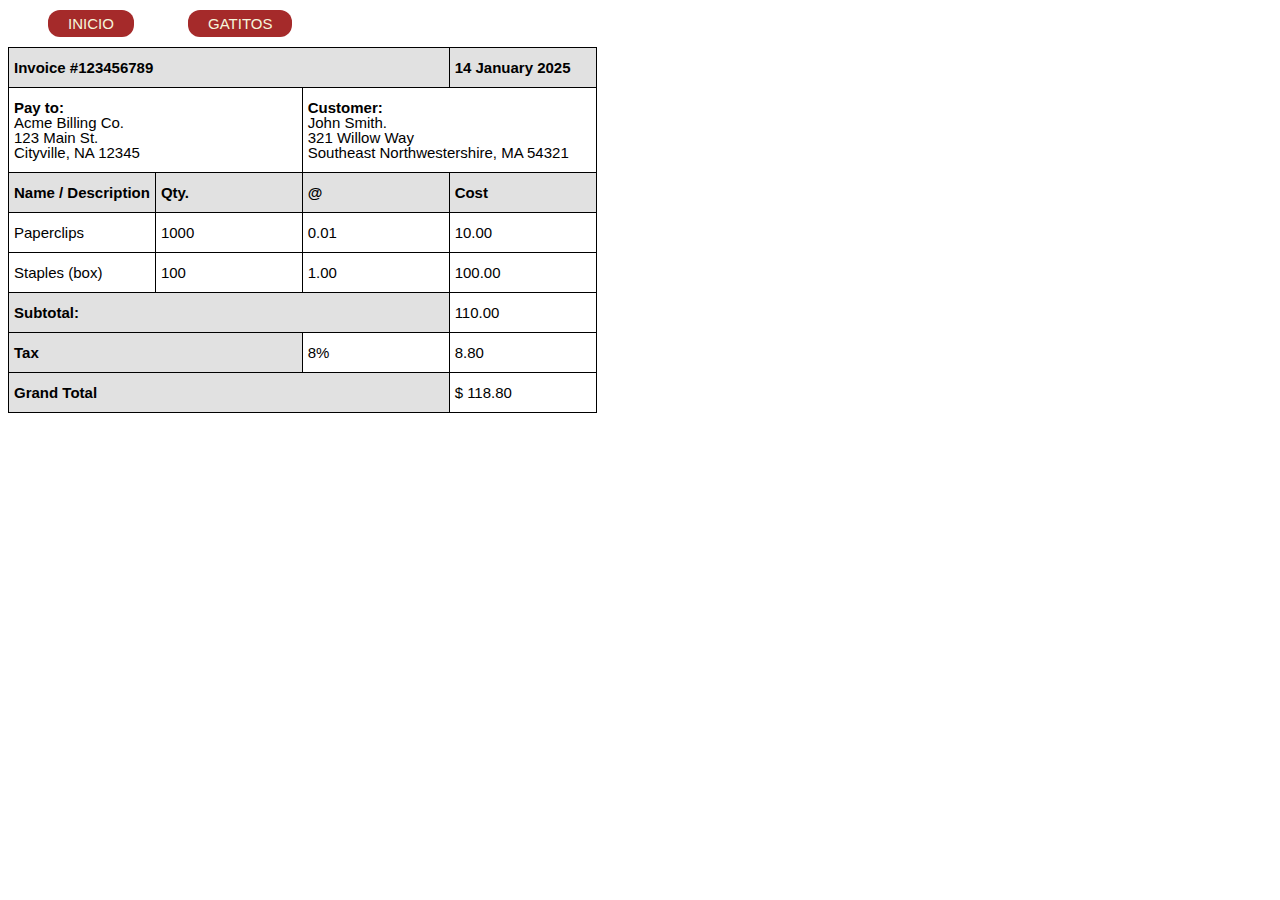
<file: index.html>
<!DOCTYPE html>
<html lang="en">

<head>
    <meta charset="UTF-8">
    <meta name="viewport" content="width=device-width, initial-scale=1.0">
    <title>Gimnasio El Gordo Gervasio</title>
    <link rel="stylesheet" href="style.css">
</head>

<body>
    <header>
        <nav>
            <ul>
                <li><a href="./index.html">INICIO</a></li>
                <li><a href="./gatitos.html">GATITOS</a></li>
            </ul>
        </nav>
    </header>
    <main>
        <table>
            <tr>
                <th colspan="3">Invoice #123456789</th>
                <th>14 January 2025</th>
            </tr>
            <tr>
                <td colspan="2">
                    <b>Pay to:</b><br>
                    Acme Billing Co.<br>
                    123 Main St.<br>
                    Cityville, NA 12345<br>
                </td>
                <td colspan="2">
                    <b>Customer:</b><br>
                    John Smith.<br>
                    321 Willow Way<br>
                    Southeast Northwestershire, MA 54321<br>
                </td>
            </tr>
            <tr>
                <th>Name / Description</th>
                <th>Qty.</th>
                <th>@</th>
                <th>Cost</th>
            </tr>
            <tr>
                <td>Paperclips</td>
                <td>1000</td>
                <td>0.01</td>
                <td>10.00</td>
            </tr>
            <tr>
                <td>Staples (box)</td>
                <td>100</td>
                <td>1.00</td>
                <td>100.00</td>
            </tr>
            <tr>
                <th colspan="3">Subtotal:</th>
                <td>110.00</td>
            </tr>
            <tr>
                <th colspan="2">Tax</th>
                <td>8%</td>
                <td>8.80</td>
            </tr>
            <tr>
                <th colspan="3">Grand Total</th>
                <td>$ 118.80</td>
            </tr>
        </table>
    </main>
</body>

</html>
</file>
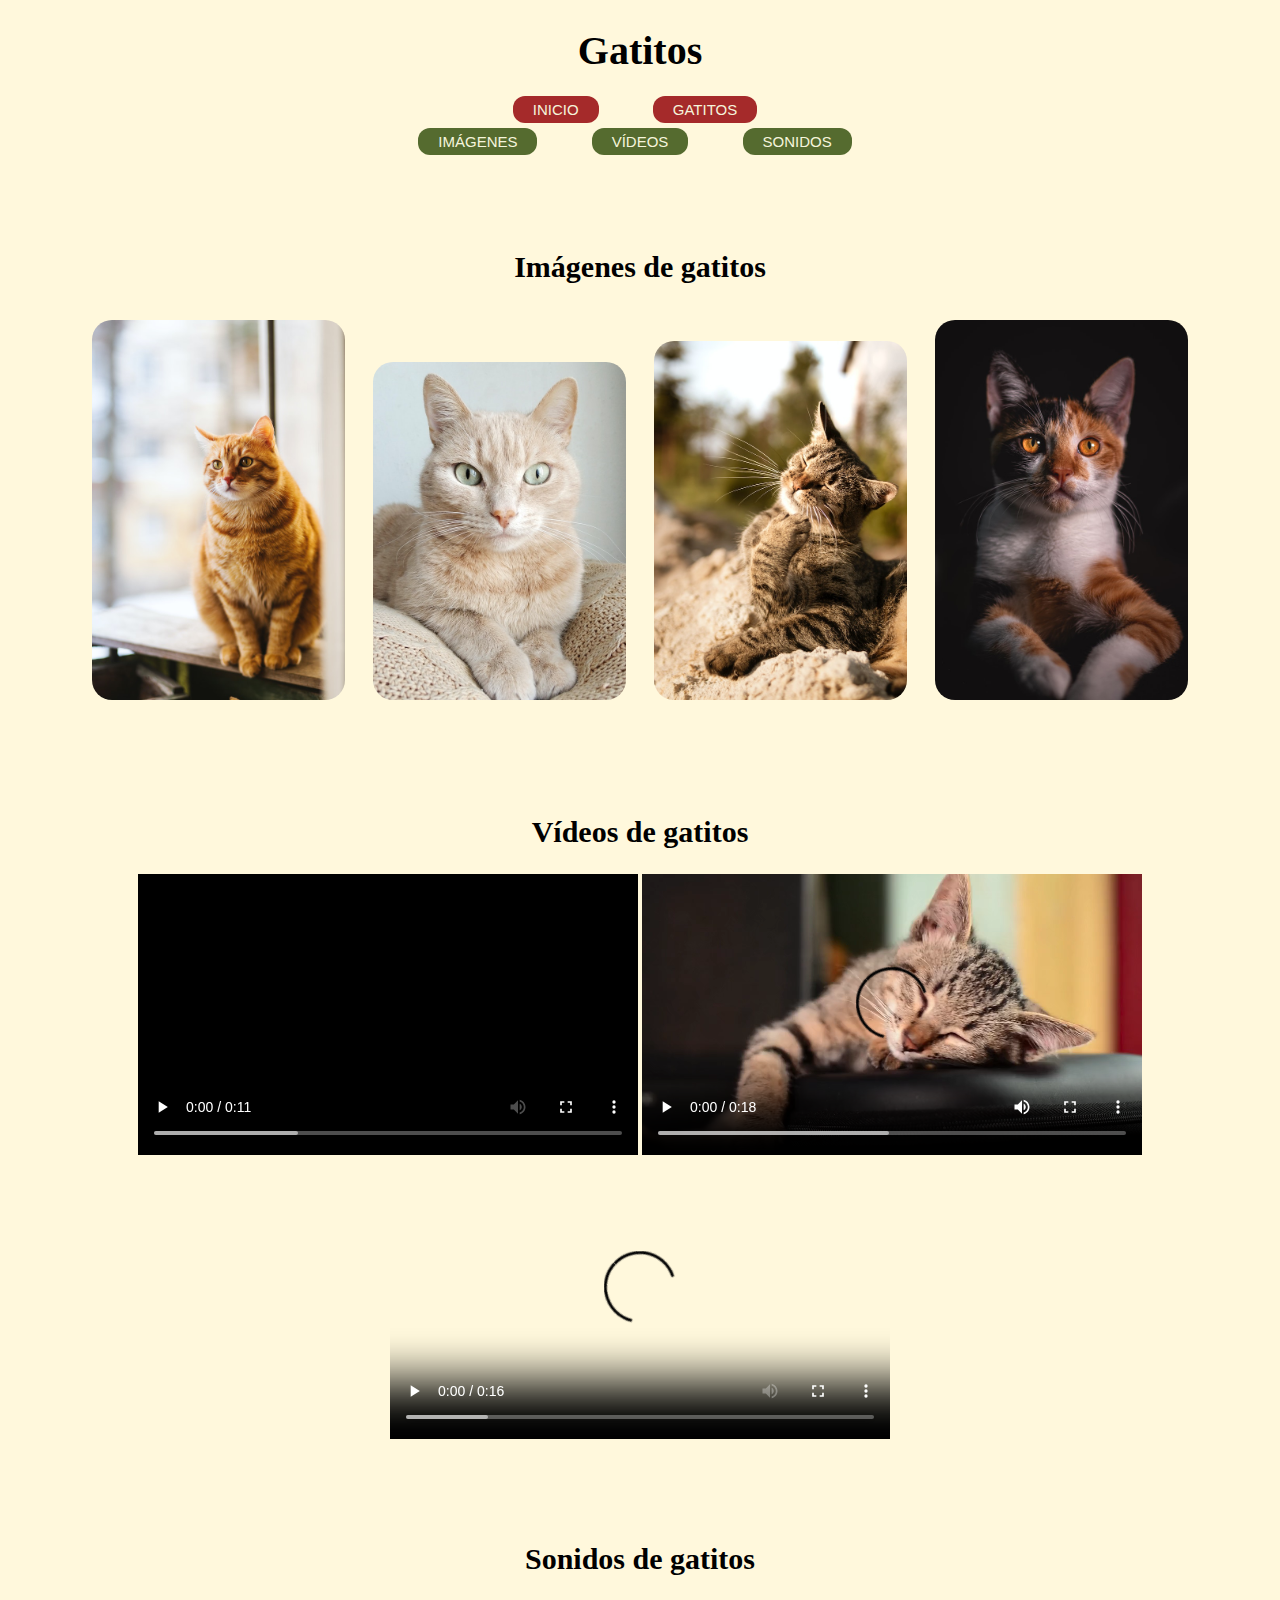
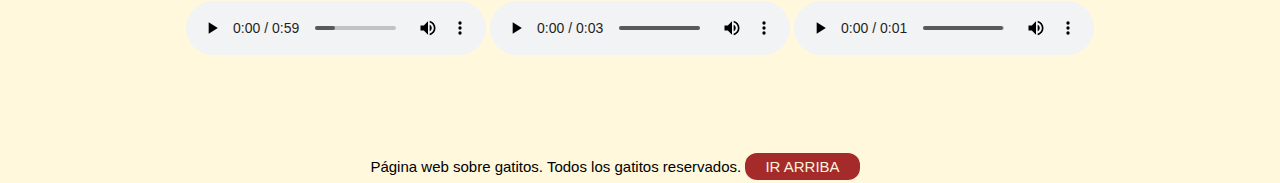
<file: gatitos.html>
<!DOCTYPE html>
<html lang="en">

<head>
    <meta charset="UTF-8">
    <meta name="viewport" content="width=device-width, initial-scale=1.0">
    <title>Gatitos</title>
    <link rel="stylesheet" href="style.css">
    <link rel="shortcut icon" href="./images/catfavicon.png" type="image/x-icon">
</head>

<body id="gatos">
    <header>
        <h1>Gatitos</h1>
        <nav class="gatos">
            <ul>
                <li><a href="./index.html">INICIO</a></li>
                <li><a href="./gatitos.html">GATITOS</a></li>
            </ul>
        </nav>
        <nav class="gatos" id="subenlaces">
            <ul>
                <li><a href="#imgGatos">IMÁGENES</a></li>
                <li><a href="#vidGatos">VÍDEOS</a></li>
                <li><a href="#audGatos">SONIDOS</a></li>
            </ul>
        </nav>
    </header>
    <main>
        <section id="imgGatos" class="gatos">
            <h2>Imágenes de gatitos</h2>
            <img src="./images/cat1.jpg" alt="Gato naranja posando">
            <img src="./images/cat2.jpg" alt="Gato blanco en sofá">
            <img src="./images/cat3.jpg" alt="Gato en una roca">
            <img src="./images/cat4.jpg" alt="Gato a oscuras">
        </section>
        <section id="vidGatos" class="gatos">
            <h2>Vídeos de gatitos</h2>
            <video src="./videos/cat1.mp4" width="500px" controls alt="Gato en vídeo" type="video/mp4"></video>
            <video src="./videos/cat2.mp4" width="500px" controls alt="Gato desperezandose" type="video/mp4"></video>
            <video src="./videos/cat3.mp4" width="500px" controls alt="Gato asustado" type="video/mp4"></video>
        </section>
        <section id="audGatos" class="gatos">
            <h2>Sonidos de gatitos</h2>
            <audio src="./audio/cat1.mp3" controls alt="Gato roncando"></audio>
            <audio src="./audio/cat2.mp3" controls alt="Gato roncando y mauyando"></audio>
            <audio src="./audio/cat3.mp3" controls alt="Gato mauyando"></audio>
        </section>
    </main>
    <footer>
        Página web sobre gatitos. Todos los gatitos reservados.
        <a id="irArriba" href="#top">IR ARRIBA</a>
    </footer>
</body>

</html>
</file>
<file: style.css>
* {
    font-family: Arial, Helvetica, sans-serif;
    font-size: 15px;
    text-align: left;
}

body#gatos {
    background-color: cornsilk;
}

nav > ul > li > a {
    text-decoration: none;
    color: beige;
}

nav > ul > li {
    text-decoration: none;
    list-style-type: none;
    display: inline;
    padding: 5px 20px 5px 20px;
    background-color: brown;
    border-radius: 12px;
    margin-right: 50px;
}

nav#subenlaces > ul > li {
    background-color:darkolivegreen;
}

#irArriba {
    text-decoration: none;
    display: inline;
    padding: 5px 20px 5px 20px;
    background-color: brown;
    color: beige;
    border-radius: 12px;
    margin-right: 50px;
}

h1, h2 {
    font-family:Georgia, 'Times New Roman', Times, serif;
    text-align: center;
}

h1 {
    font-size: 40px;
}

h2 {
    font-size: 30px;
}

nav.gatos ul {
    text-align: center;
}

section {
    margin: 100px 0px 100px 0px;
}

section.gatos {
    text-align: center;
}

table, th, td {
    border: 1px solid black;
    border-collapse: collapse;
}

table tr > th {
    background-color: rgb(225, 225, 225);
}

td, th {
    width: 25%;
    padding: 12px 5px 12px 5px;
    line-height: 1em;    
}


img {
    width: 20%;
    border-radius: 20px;
    margin: 12px;
}

footer {
    text-align: center;
}
</file>
